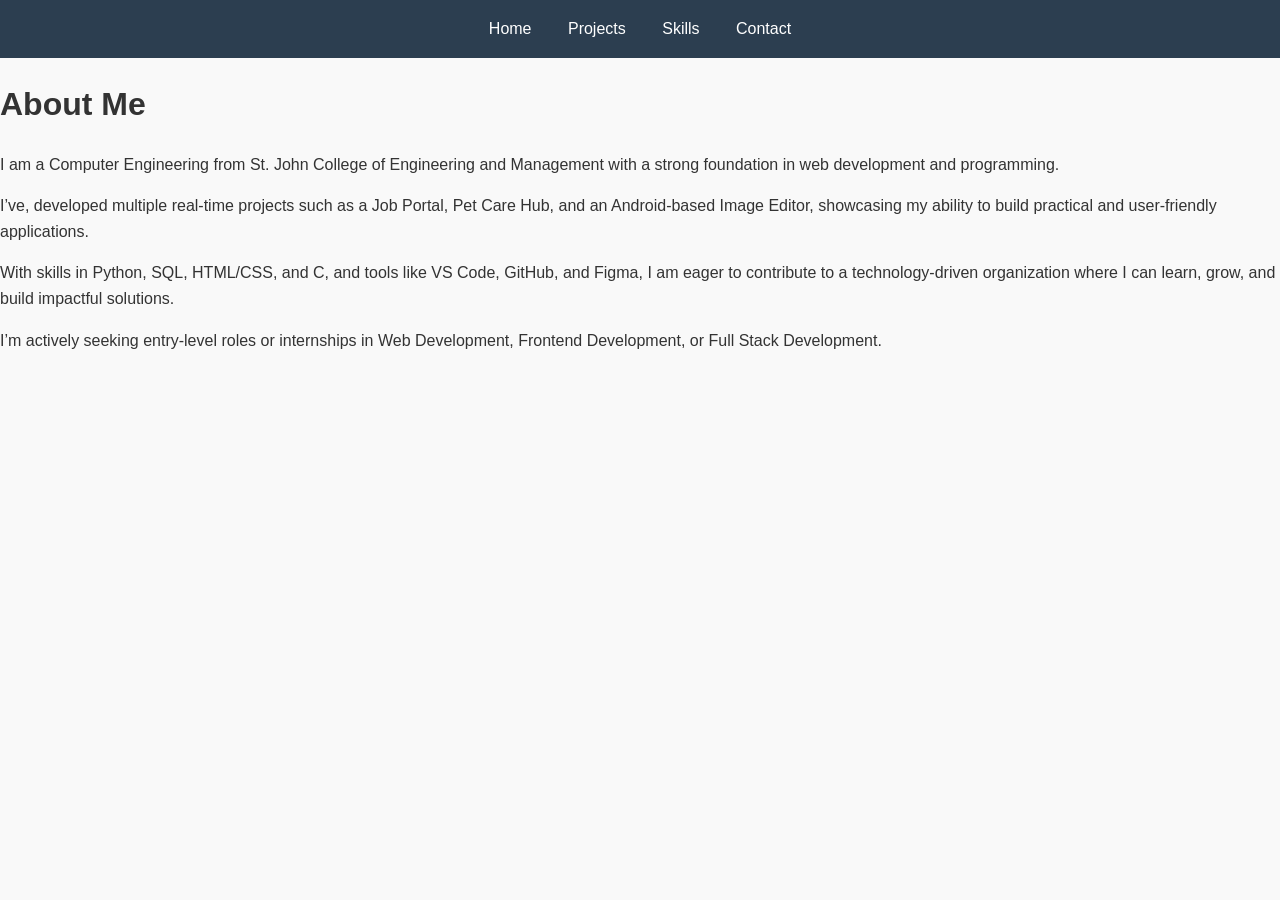
<file: about.html>
<!DOCTYPE html>
<html lang="en">
<head>
  <meta charset="UTF-8" />
  <title>about | Mithelesh Sharma</title>
  <link rel="stylesheet" href="style.css" />
<style>
    body {
  font-family: 'Segoe UI', sans-serif;
  line-height: 1.6;
  background-color: #f9f9f9;
  color: #333;
  margin: 0;
}

nav {
  background: #2c3e50;
  padding: 1rem;
  text-align: center;
}

nav a {
  color: white;
  margin: 0 1rem;
  text-decoration: none;
  font-weight: bold;
}

nav a:hover {
  text-decoration: underline;
}

section {
  padding: 2rem;
  max-width: 800px;
  margin: auto;
}

.project {
  background: #fff;
  padding: 1rem;
  margin: 1rem 0;
  border-radius: 8px;
  box-shadow: 0 2px 5px rgba(0,0,0,0.1);
}
/* Default styles - already in file */
body {
  background-color: #f9f9f9;
  color: #333;
  font-family: 'Segoe UI', sans-serif;
}

/* Dark Mode Styles */
body.dark {
  background-color: #1c1c1c;
  color: #f1f1f1;
}

body.dark nav {
  background-color: #111;
}

body.dark nav a {
  color: #ddd;
}

body.dark .project {
  background: #2c2c2c;
  color: #eee;
}

body.dark a {
  color: #66ccff;
}
/* Basic nav link styles */
nav a {
  color: white;
  margin: 0 1rem;
  text-decoration: none;
  font-weight: 500;
  position: relative;
  transition: color 0.3s ease;
}

/* Hover underline effect */
nav a::after {
  content: "";
  position: absolute;
  left: 0;
  bottom: -4px;
  width: 0%;
  height: 2px;
  background-color: #f1c40f; /* golden yellow */
  transition: width 0.3s ease;
}

nav a:hover::after {
  width: 100%;
}

/* Hover color change */
nav a:hover {
  color: #f1c40f;
}

/* Active link highlight (if manually applied or via JS) */
nav a.active {
  color: #f1c40f;
}

nav a.active::after {
  width: 100%;
}

</style>
</head>
<body>
     <nav>
    <a href="index.html">Home</a>
    <a href="projects.html">Projects</a>
    <a href="skills.html">Skills</a>
    <a href="contact.html">Contact</a>
  </nav>
  <h1>About Me</h1>

  <div class="about-content">
    <p>I am a Computer Engineering from St. John College of Engineering and Management with a strong foundation in web development and programming.</p>

<P>I’ve, developed multiple real-time projects such as a Job Portal, Pet Care Hub, and an Android-based Image Editor, showcasing my ability to build practical and user-friendly applications.</P>

<P>With skills in Python, SQL, HTML/CSS, and C, and tools like VS Code, GitHub, and Figma, I am eager to contribute to a technology-driven organization where I can learn, grow, and build impactful solutions.</P>

<P>I’m actively seeking entry-level roles or internships in Web Development, Frontend Development, or Full Stack Development.</p>
  </div>
  <!-- Dark mode apply if enabled -->
  <script>
    window.onload = function () {
      if (localStorage.getItem("theme") === "dark") {
        document.body.classList.add("dark");
      }
    };
  </script>
</body>
</html>
</file>
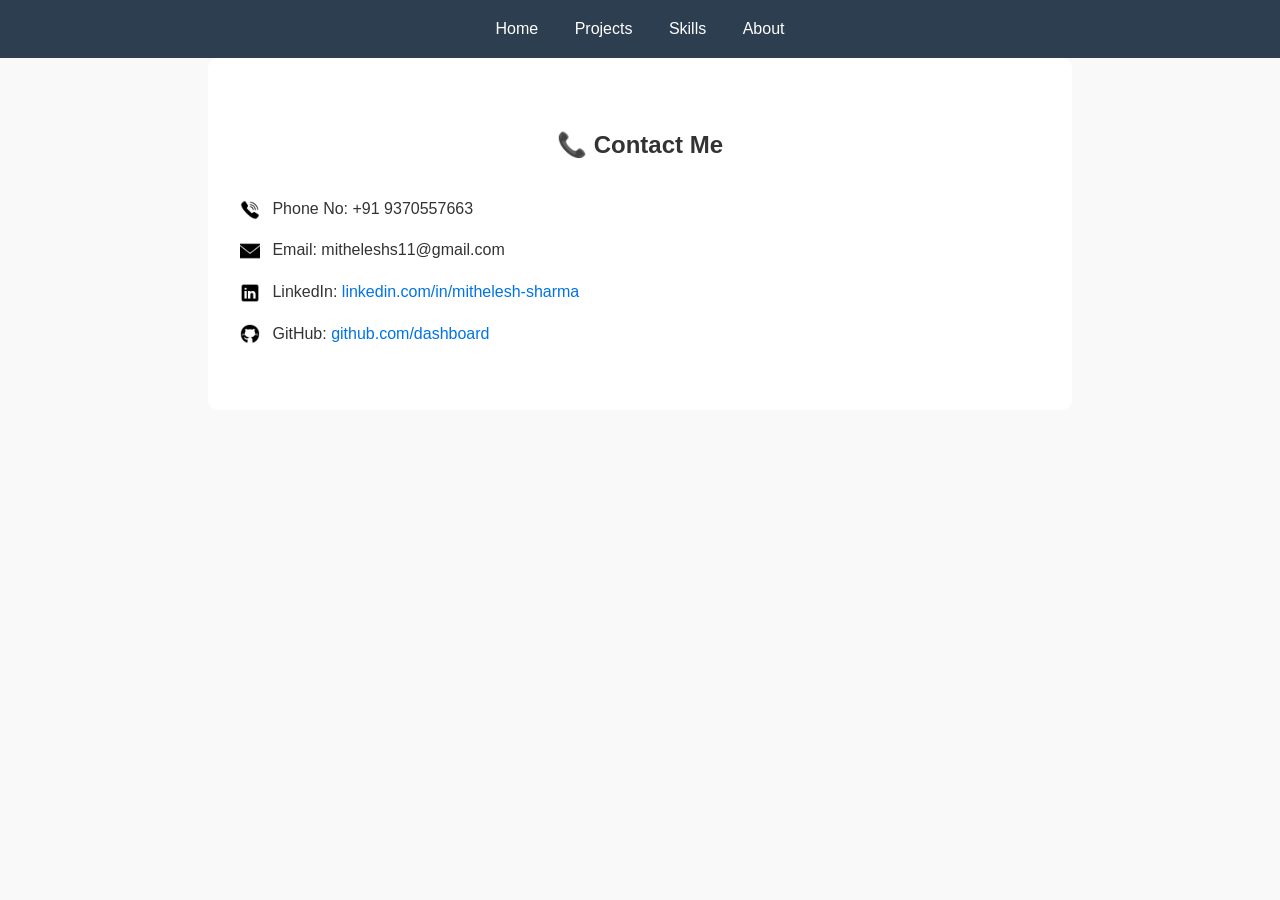
<file: contact.html>
<!DOCTYPE html>
<html lang="en">
<head>
  <meta charset="UTF-8" />
  <title>Contact | Mithelesh Sharma</title>
  <link rel="stylesheet" href="style.css" />
<style>
    body {
  font-family: 'Segoe UI', sans-serif;
  line-height: 1.6;
  background-color: #f9f9f9;
  color: #333;
  margin: 0;
}

nav {
  background: #2c3e50;
  padding: 1rem;
  text-align: center;
}

nav a {
  color: white;
  margin: 0 1rem;
  text-decoration: none;
  font-weight: bold;
}

nav a:hover {
  text-decoration: underline;
}

section {
  padding: 2rem;
  max-width: 800px;
  margin: auto;
}

.project {
  background: #fff;
  padding: 1rem;
  margin: 1rem 0;
  border-radius: 8px;
  box-shadow: 0 2px 5px rgba(0,0,0,0.1);
}
/* Default styles - already in file */
body {
  background-color: #f9f9f9;
  color: #333;
  font-family: 'Segoe UI', sans-serif;
}

/* Dark Mode Styles */
body.dark {
  background-color: #1c1c1c;
  color: #f1f1f1;
}

body.dark nav {
  background-color: #111;
}

body.dark nav a {
  color: #ddd;
}

body.dark .project {
  background: #2c2c2c;
  color: #eee;
}

body.dark a {
  color: #66ccff;
}
/* Basic nav link styles */
nav a {
  color: white;
  margin: 0 1rem;
  text-decoration: none;
  font-weight: 500;
  position: relative;
  transition: color 0.3s ease;
}

/* Hover underline effect */
nav a::after {
  content: "";
  position: absolute;
  left: 0;
  bottom: -4px;
  width: 0%;
  height: 2px;
  background-color: #f1c40f; /* golden yellow */
  transition: width 0.3s ease;
}

nav a:hover::after {
  width: 100%;
}

/* Hover color change */
nav a:hover {
  color: #f1c40f;
}

/* Active link highlight (if manually applied or via JS) */
nav a.active {
  color: #f1c40f;
}

nav a.active::after {
  width: 100%;
}

</style>
</head>
<body>
  <nav>
    <a href="index.html">Home</a>
    <a href="projects.html">Projects</a>
    <a href="skills.html">Skills</a>
    <a href="about.html">About</a>

  </nav>
<section style="padding-top: 3rem; padding-bottom: 3rem;">
  <h2 style="margin-bottom: 2rem; text-align: center;">📞 Contact Me</h2>

  <p><img src="icons/icons8-phone-call-50.png" alt="Phone" width="20" style="vertical-align: middle; margin-right: 8px;"> Phone No: +91 9370557663</p>

  <p><img src="icons/icons8-email-50.png" alt="Email" width="20" style="vertical-align: middle; margin-right: 8px;"> Email: mitheleshs11@gmail.com</p>

  <p><img src="icons/icons8-linkedin-50.png" alt="LinkedIn" width="20" style="vertical-align: middle; margin-right: 8px;">
    LinkedIn: <a href="https://linkedin.com/in/mithelesh-sharma-a7a243250" target="_blank">linkedin.com/in/mithelesh-sharma</a>
  </p>

  <p><img src="icons/icons8-github-50.png" alt="GitHub" width="20" style="vertical-align: middle; margin-right: 8px;">
    GitHub: <a href="https://github.com/dashboard" target="_blank">github.com/dashboard</a>
  </p>
</section>

 <script>
  // Auto-apply theme from localStorage
  window.onload = function() {
    if (localStorage.getItem("theme") === "dark") {
      document.body.classList.add("dark");
    }
  }
</script>

</body>
</html>
</file>
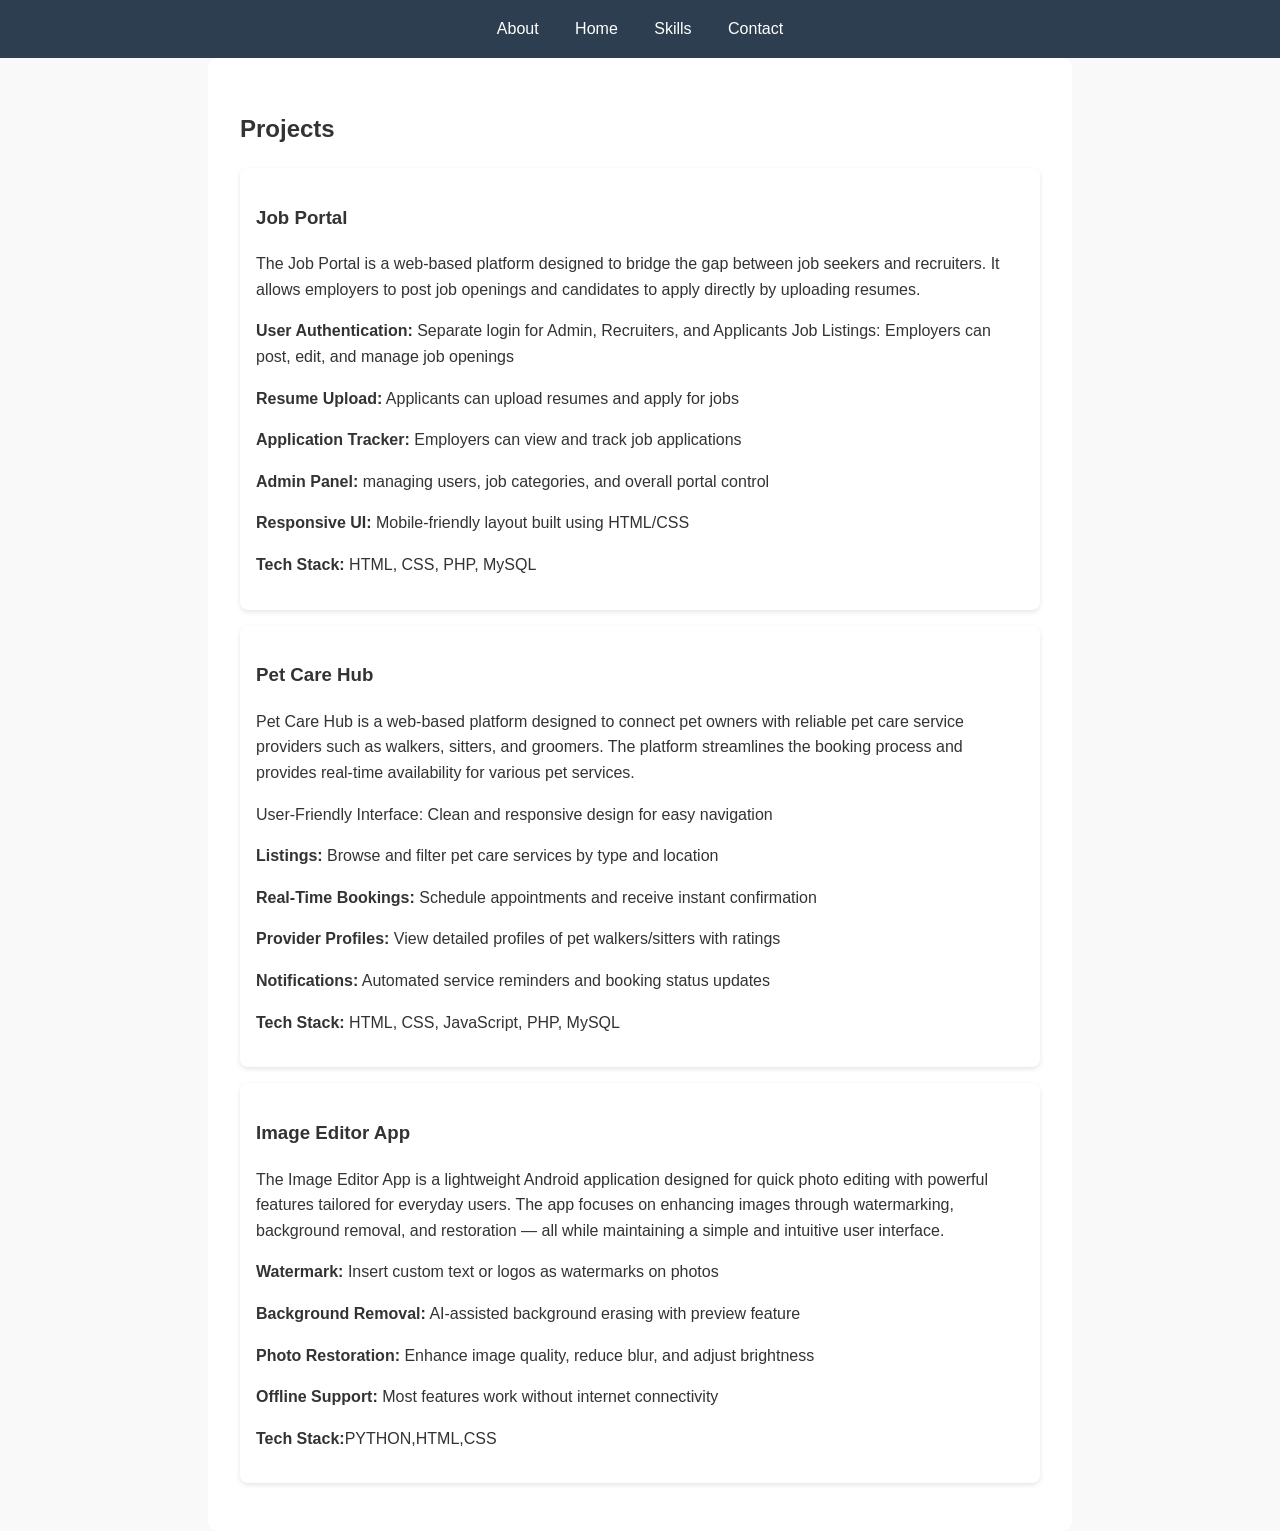
<file: projects.html>
<!DOCTYPE html>
<html lang="en">
<head>
  <meta charset="UTF-8" />
  <title>Projects | Mithelesh Sharma</title>
  <link rel="stylesheet" href="style.css" />
  <style>
    body {
  font-family: 'Segoe UI', sans-serif;
  line-height: 1.6;
  background-color: #f9f9f9;
  color: #333;
  margin: 0;
}

nav {
  background: #2c3e50;
  padding: 1rem;
  text-align: center;
}

nav a {
  color: white;
  margin: 0 1rem;
  text-decoration: none;
  font-weight: bold;
}

nav a:hover {
  text-decoration: underline;
}

section {
  padding: 2rem;
  max-width: 800px;
  margin: auto;
}

.project {
  background: #fff;
  padding: 1rem;
  margin: 1rem 0;
  border-radius: 8px;
  box-shadow: 0 2px 5px rgba(0,0,0,0.1);
}
/* Default styles - already in file */
body {
  background-color: #f9f9f9;
  color: #333;
  font-family: 'Segoe UI', sans-serif;
}

/* Dark Mode Styles */
body.dark {
  background-color: #1c1c1c;
  color: #f1f1f1;
}

body.dark nav {
  background-color: #111;
}

body.dark nav a {
  color: #ddd;
}

body.dark .project {
  background: #2c2c2c;
  color: #eee;
}

body.dark a {
  color: #66ccff;
}
/* Basic nav link styles */
nav a {
  color: white;
  margin: 0 1rem;
  text-decoration: none;
  font-weight: 500;
  position: relative;
  transition: color 0.3s ease;
}

/* Hover underline effect */
nav a::after {
  content: "";
  position: absolute;
  left: 0;
  bottom: -4px;
  width: 0%;
  height: 2px;
  background-color: #f1c40f; /* golden yellow */
  transition: width 0.3s ease;
}

nav a:hover::after {
  width: 100%;
}

/* Hover color change */
nav a:hover {
  color: #f1c40f;
}

/* Active link highlight (if manually applied or via JS) */
nav a.active {
  color: #f1c40f;
}

nav a.active::after {
  width: 100%;
}

  </style>
</head>
<body>
  <nav>
    <a href="about.html">About</a>
    <a href="index.html">Home</a>
    <a href="skills.html">Skills</a>
    <a href="contact.html">Contact</a>
  </nav>

  <section>
    <h2>Projects</h2>

    <div class="project">
      <h3>Job Portal</h3>
      <p>The Job Portal is a web-based platform designed to bridge the gap between job seekers and recruiters. It allows employers to post job openings and candidates to apply directly by uploading resumes.
      </p>
      <p>
<strong>User Authentication:</strong> Separate login for Admin, Recruiters, and Applicants

Job Listings: Employers can post, edit, and manage job openings</p>

<p><strong>Resume Upload:</strong> Applicants can upload resumes and apply for jobs</p>

<p><strong>Application Tracker:</strong> Employers can view and track job applications
</p>
<p><strong>Admin Panel:</strong> managing users, job categories, and overall portal control
</p>
<p><strong>Responsive UI:</strong> Mobile-friendly layout built using HTML/CSS
</p> 
      <p>
      <strong>  Tech Stack:</strong>
         HTML, CSS, PHP, MySQL

      </p>
    </div>

    <div class="project">
      <h3>Pet Care Hub</h3>
      <p>Pet Care Hub is a web-based platform designed to connect pet owners with reliable pet care service providers such as walkers, sitters, and groomers. The platform streamlines the booking process and provides real-time availability for various pet services.
</p>
<p>User-Friendly Interface: Clean and responsive design for easy navigation</p>

<p><strong> Listings:</strong> Browse and filter pet care services by type and location</p>

<p><strong>Real-Time Bookings:</strong> Schedule appointments and receive instant confirmation</p>

<p><strong>Provider Profiles:</strong> View detailed profiles of pet walkers/sitters with ratings</p>

<p><strong>Notifications:</strong> Automated service reminders and booking status updates

</p>
<p><strong>Tech Stack:</strong> HTML, CSS, JavaScript, PHP, MySQL</p>
    </div>

    <div class="project">
      <h3>Image Editor App</h3>
      <p>The Image Editor App is a lightweight Android application designed for quick photo editing with powerful features tailored for everyday users. The app focuses on enhancing images through watermarking, background removal, and restoration — all while maintaining a simple and intuitive user interface.
      </p>
      <p><strong> Watermark:</strong> Insert custom text or logos as watermarks on photos</p>

<p><strong>Background Removal:</strong> AI-assisted background erasing with preview feature</p>

<p><strong>Photo Restoration:</strong> Enhance image quality, reduce blur, and adjust brightness</p>

<p><strong>Offline Support:</strong> Most features work without internet connectivity</p>

<p><strong>Tech Stack:</strong>PYTHON,HTML,CSS</p>
    </div>
  </section>
 <script>
  // Auto-apply theme from localStorage
  window.onload = function() {
    if (localStorage.getItem("theme") === "dark") {
      document.body.classList.add("dark");
    }
  }
</script>

</body>
</html>
</file>
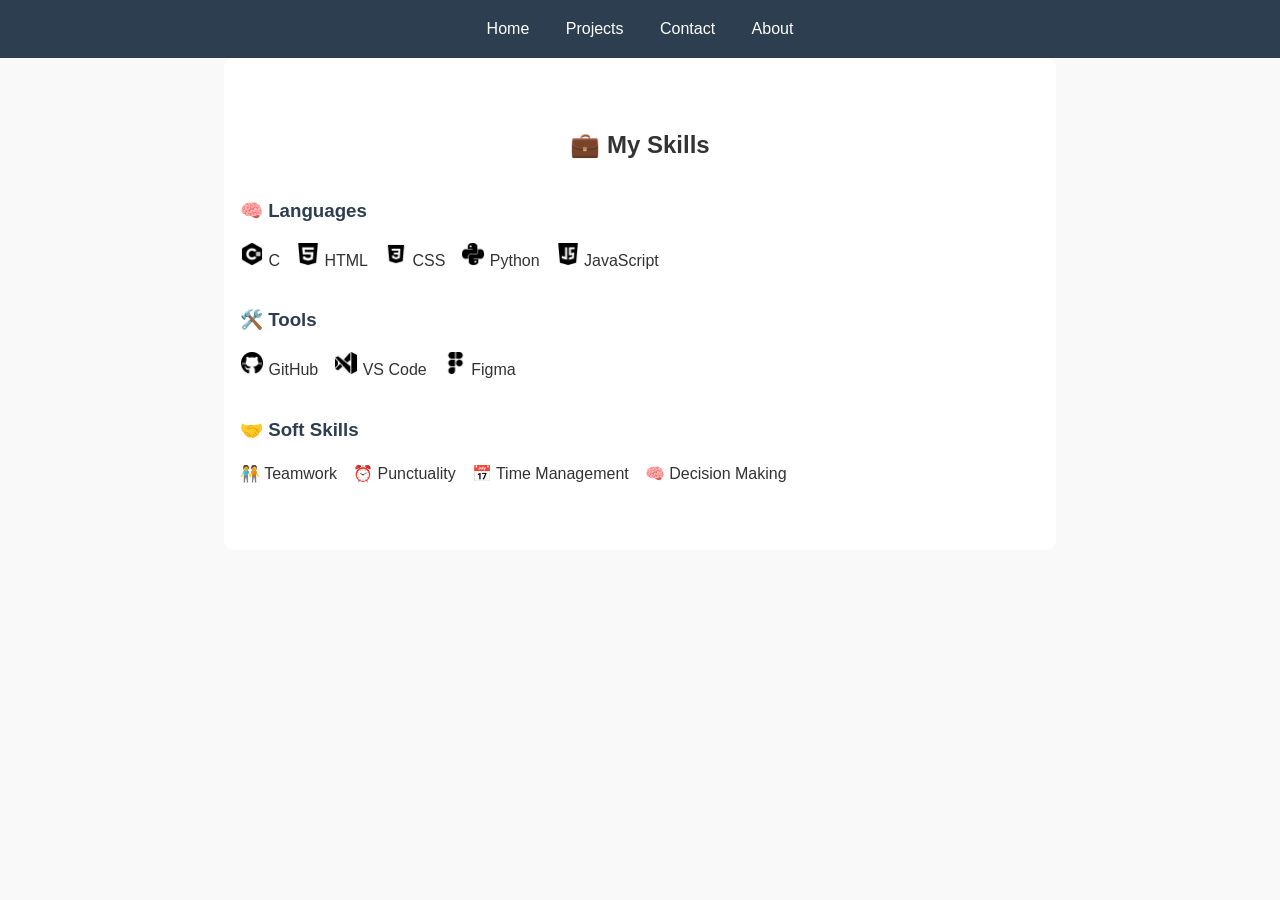
<file: skills.html>
<!DOCTYPE html>
<html lang="en">
<head>
  <meta charset="UTF-8" />
  <title>Skills | Mithelesh Sharma</title>
  <link rel="stylesheet" href="style.css" />
  <style>
    body {
  font-family: 'Segoe UI', sans-serif;
  line-height: 1.6;
  background-color: #f9f9f9;
  color: #333;
  margin: 0;
}

nav {
  background: #2c3e50;
  padding: 1rem;
  text-align: center;
}

nav a {
  color: white;
  margin: 0 1rem;
  text-decoration: none;
  font-weight: bold;
}

nav a:hover {
  text-decoration: underline;
}

section {
  padding: 2rem;
  max-width: 800px;
  margin: auto;
}

.project {
  background: #fff;
  padding: 1rem;
  margin: 1rem 0;
  border-radius: 8px;
  box-shadow: 0 2px 5px rgba(0,0,0,0.1);
}
/* Default styles - already in file */
body {
  background-color: #f9f9f9;
  color: #333;
  font-family: 'Segoe UI', sans-serif;
}

/* Dark Mode Styles */
body.dark {
  background-color: #1c1c1c;
  color: #f1f1f1;
}

body.dark nav {
  background-color: #111;
}

body.dark nav a {
  color: #ddd;
}

body.dark .project {
  background: #2c2c2c;
  color: #eee;
}

body.dark a {
  color: #66ccff;
}
/* Basic nav link styles */
nav a {
  color: white;
  margin: 0 1rem;
  text-decoration: none;
  font-weight: 500;
  position: relative;
  transition: color 0.3s ease;
}

/* Hover underline effect */
nav a::after {
  content: "";
  position: absolute;
  left: 0;
  bottom: -4px;
  width: 0%;
  height: 2px;
  background-color: #f1c40f; /* golden yellow */
  transition: width 0.3s ease;
}

nav a:hover::after {
  width: 100%;
}

/* Hover color change */
nav a:hover {
  color: #f1c40f;
}

/* Active link highlight (if manually applied or via JS) */
nav a.active {
  color: #f1c40f;
}

nav a.active::after {
  width: 100%;
}

  </style>
</head>
<body>
  <nav>
    <a href="index.html">Home</a>
    <a href="projects.html">Projects</a>
    <a href="contact.html">Contact</a>
     <a href="about.html">About</a>
  </nav>

  <section style="padding: 3rem 1rem;">
  <h2 style="text-align: center; margin-bottom: 2rem;">💼 My Skills</h2>

  <!-- Languages -->
  <div style="margin-bottom: 2rem;">
    <h3 style="color: #2c3e50; margin-bottom: 1rem;">🧠 Languages</h3>
    <ul style="list-style: none; padding-left: 0; display: flex; flex-wrap: wrap; gap: 1rem;">
      <li><img src="icons/icons8-c-50.png" alt="C" width="24" /> C</li>
      <li><img src="icons/icons8-html5-50.png" alt="HTML" width="24" /> HTML</li>
      <li><img src="icons/icons8-css-50.png" alt="CSS" width="24" /> CSS</li>
      <li><img src="icons/icons8-python-50.png" alt="Python" width="24" /> Python</li>
      <li><img src="icons/icons8-javascript-50.png" alt="JavaScript" width="24" /> JavaScript</li>
    </ul>
  </div>

  <!-- Tools -->
  <div style="margin-bottom: 2rem;">
    <h3 style="color: #2c3e50; margin-bottom: 1rem;">🛠️ Tools</h3>
    <ul style="list-style: none; padding-left: 0; display: flex; flex-wrap: wrap; gap: 1rem;">
      <li><img src="icons/icons8-github-50.png" alt="GitHub" width="24" /> GitHub</li>
      <li><img src="icons/icons8-vs-code-50.png" alt="VS Code" width="24" /> VS Code</li>
      <li><img src="icons/icons8-figma-50.png" alt="Figma" width="24" /> Figma</li>
    </ul>
  </div>

  <!-- Soft Skills -->
  <div>
    <h3 style="color: #2c3e50; margin-bottom: 1rem;">🤝 Soft Skills</h3>
    <ul style="list-style: none; padding-left: 0; display: flex; flex-wrap: wrap; gap: 1rem;">
      <li>🧑‍🤝‍🧑 Teamwork</li>
      <li>⏰ Punctuality</li>
      <li>📅 Time Management</li>
      <li>🧠 Decision Making</li>
    </ul>
  </div>
</section>


  <script>
  // Apply saved theme on page load
  window.onload = function() {
    if (localStorage.getItem("theme") === "dark") {
      document.body.classList.add("dark");
    }
  }

  function toggleDarkMode() {
    document.body.classList.toggle("dark");
    // Save theme preference
    if (document.body.classList.contains("dark")) {
      localStorage.setItem("theme", "dark");
    } else {
      localStorage.setItem("theme", "light");
    }
  }
</script>

</body>
</html>
</file>
<file: style.css>
body {
  font-family: Arial, sans-serif;
  margin: 0;
  padding: 0;
  background: #f5f5f5;
  color: #333;
}
header {
  background-color: #222;
  color: white;
  padding: 20px;
  text-align: center;
}
section {
  padding: 20px;
  max-width: 800px;
  margin: auto;
  background: white;
  margin-bottom: 20px;
  border-radius: 10px;
}
footer {
  text-align: center;
  padding: 10px;
  background: #222;
  color: white;
}
a {
  color: #0073e6;
  text-decoration: none;
}
a:hover {
  text-decoration: underline;
}
</file>
